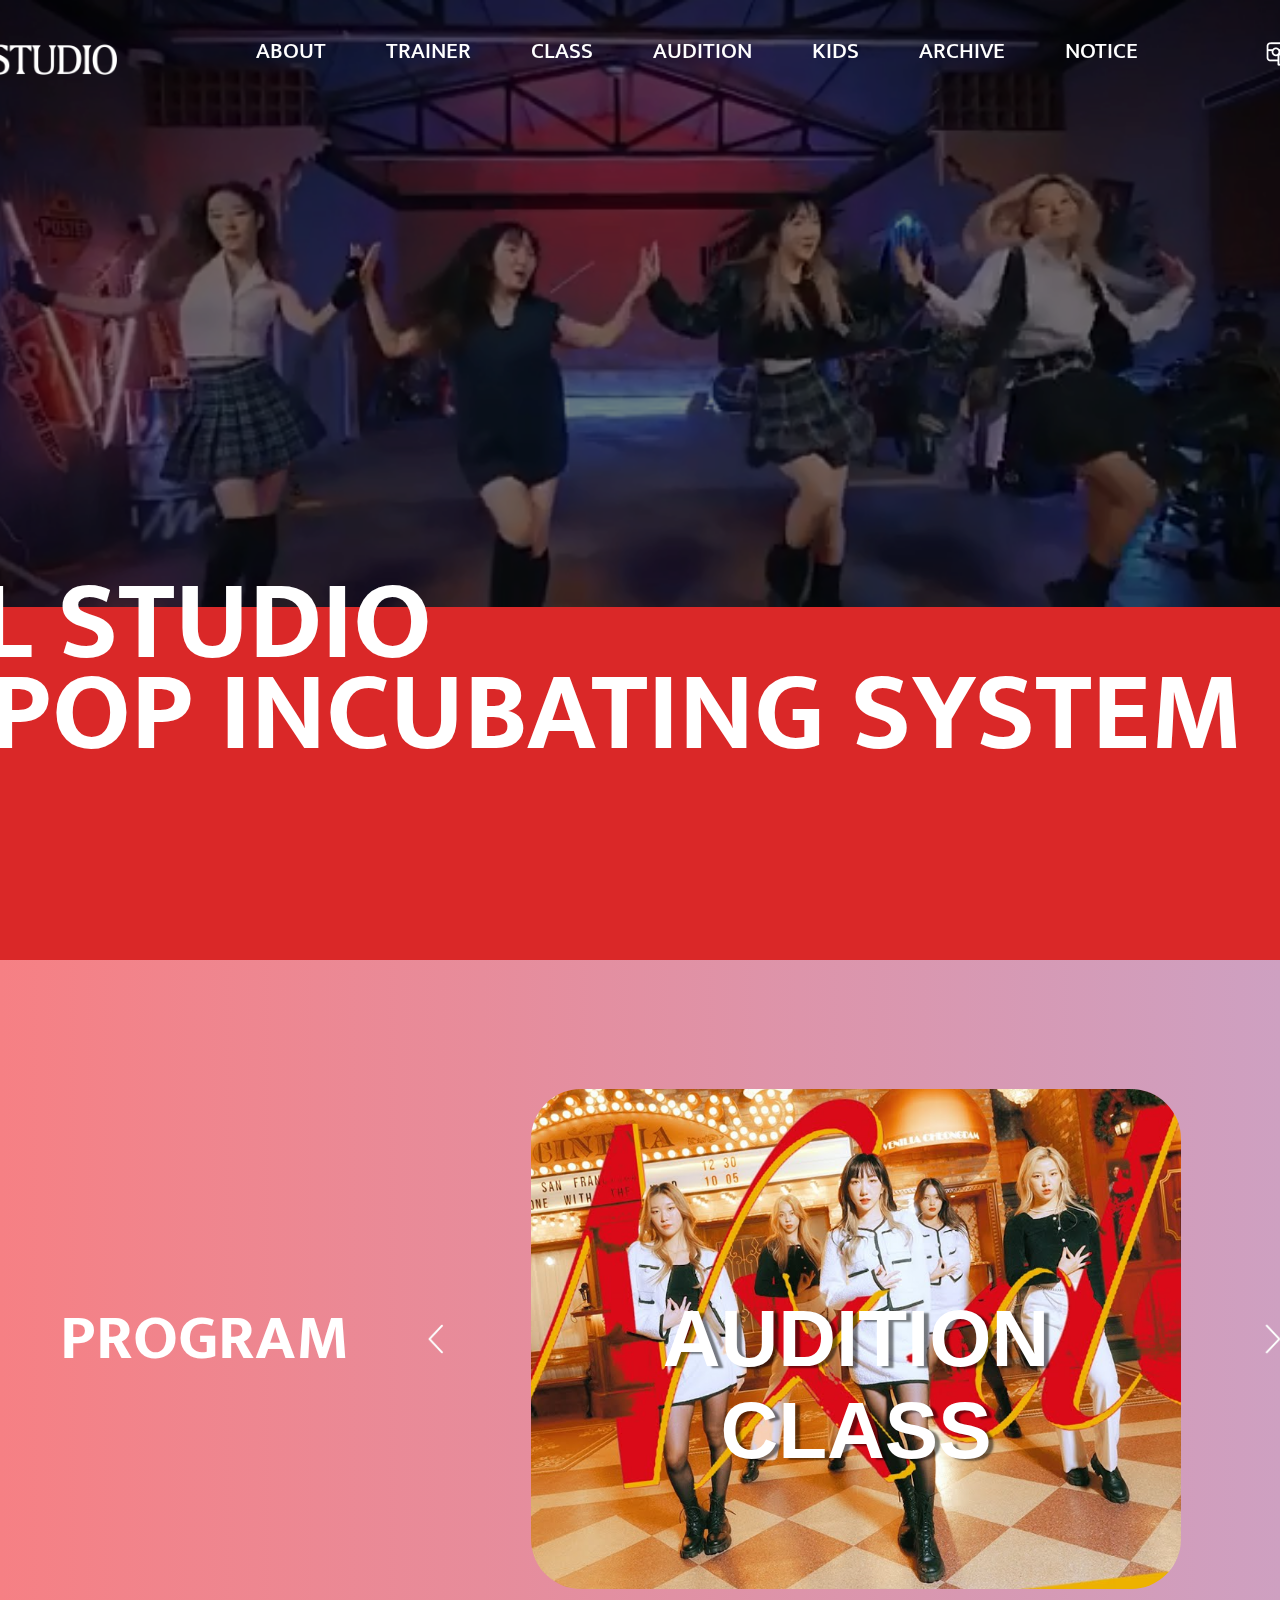
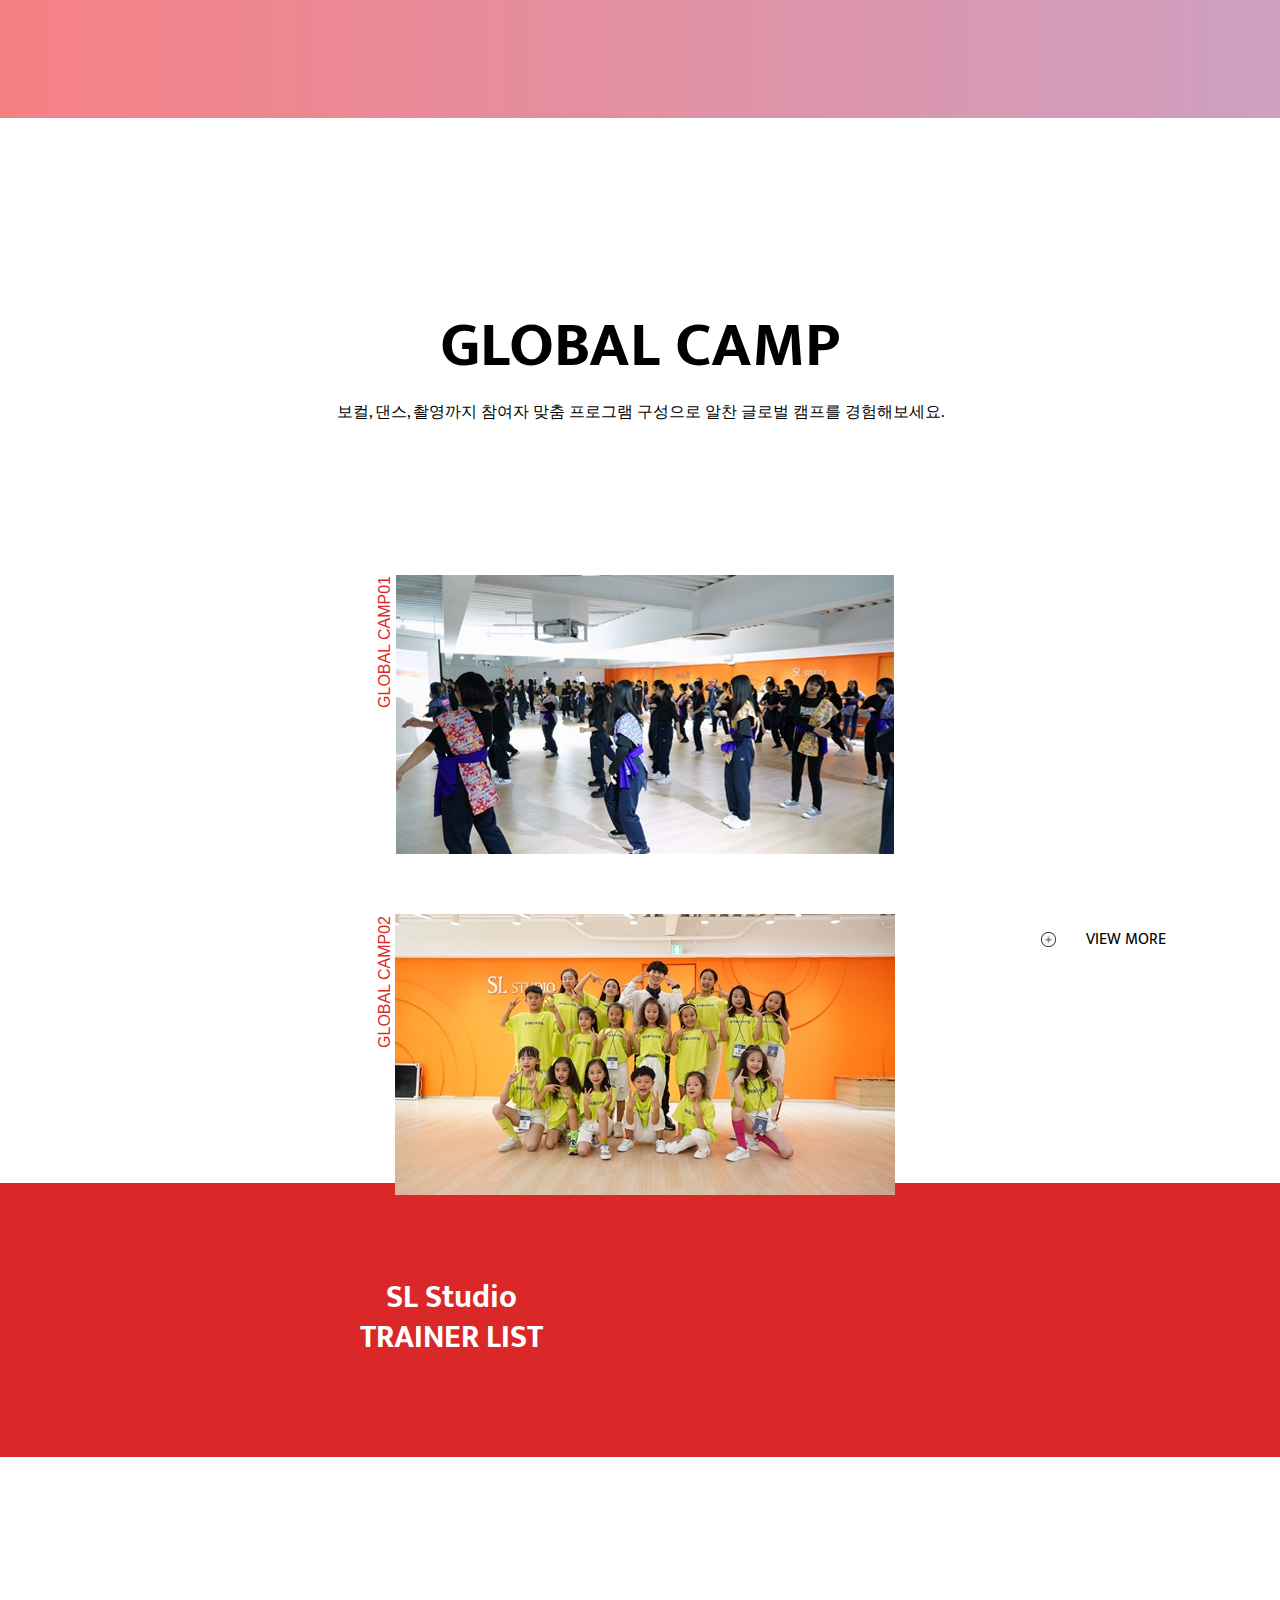
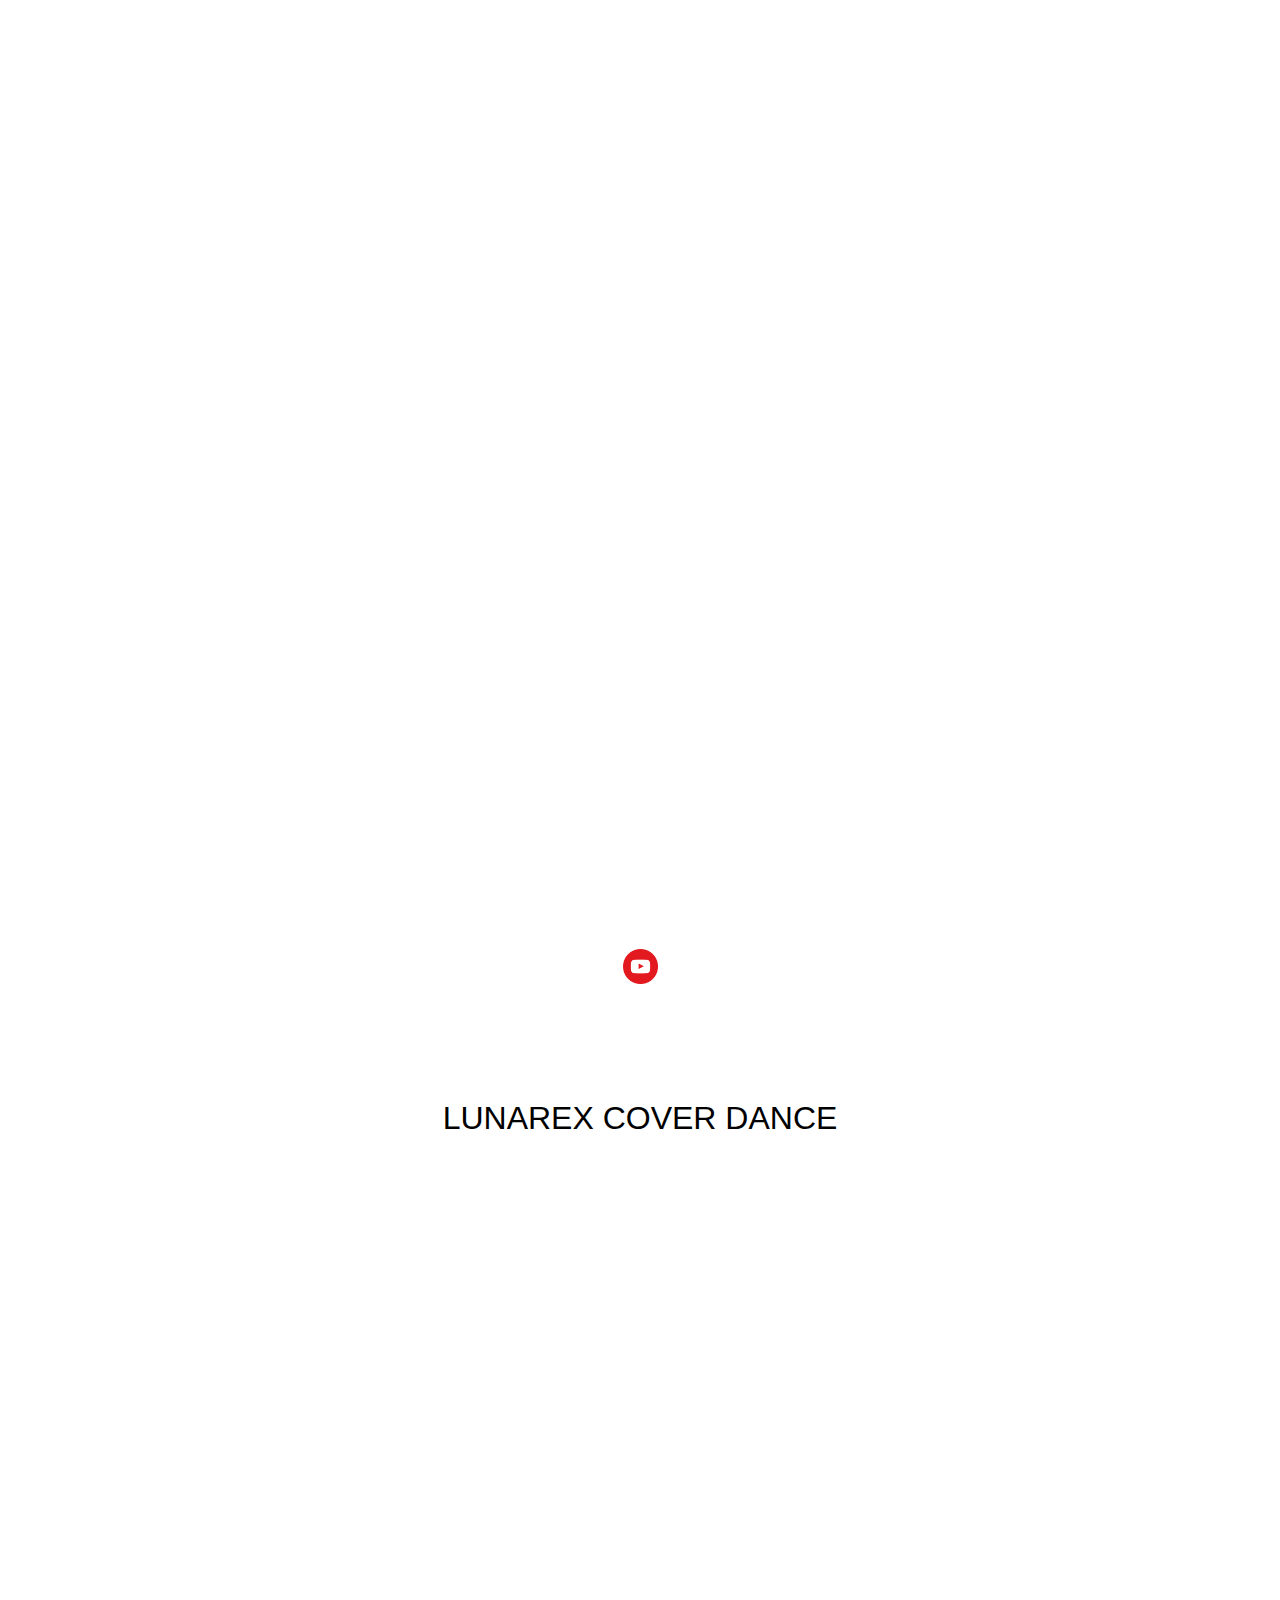
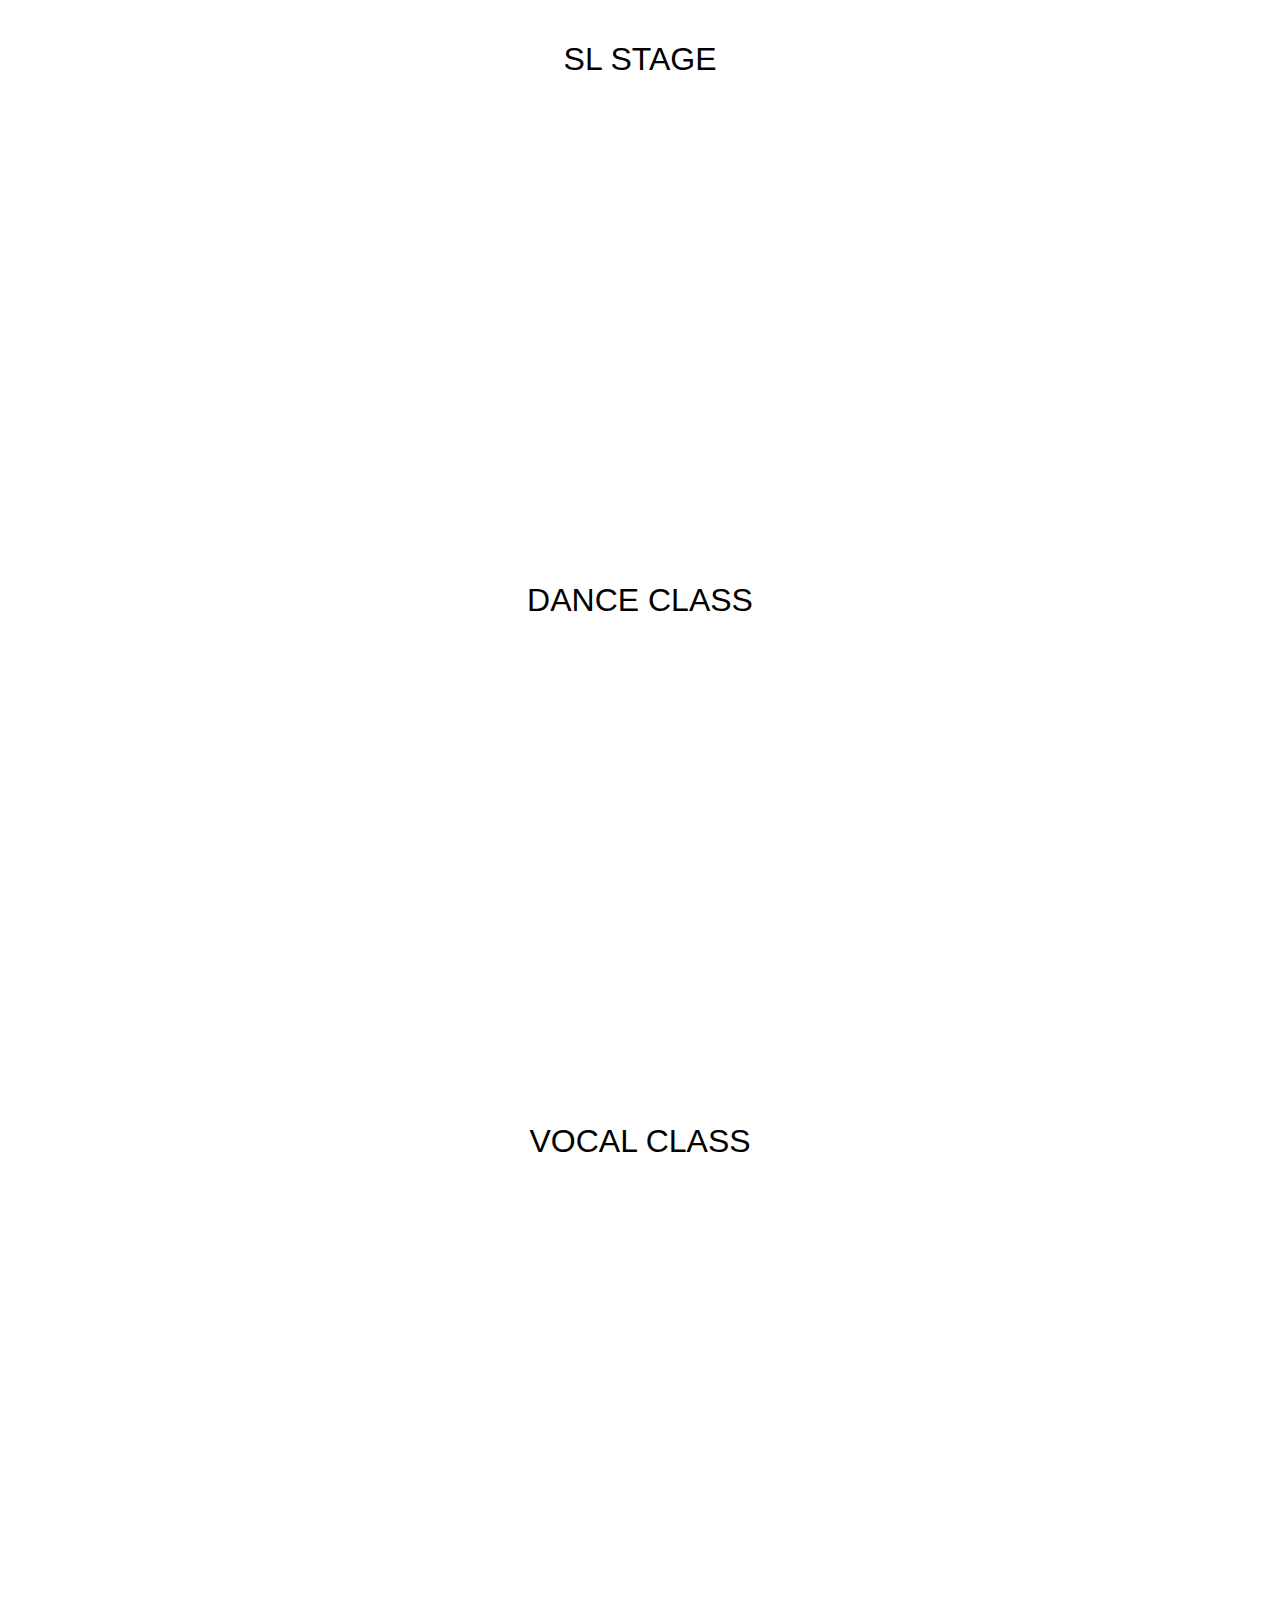
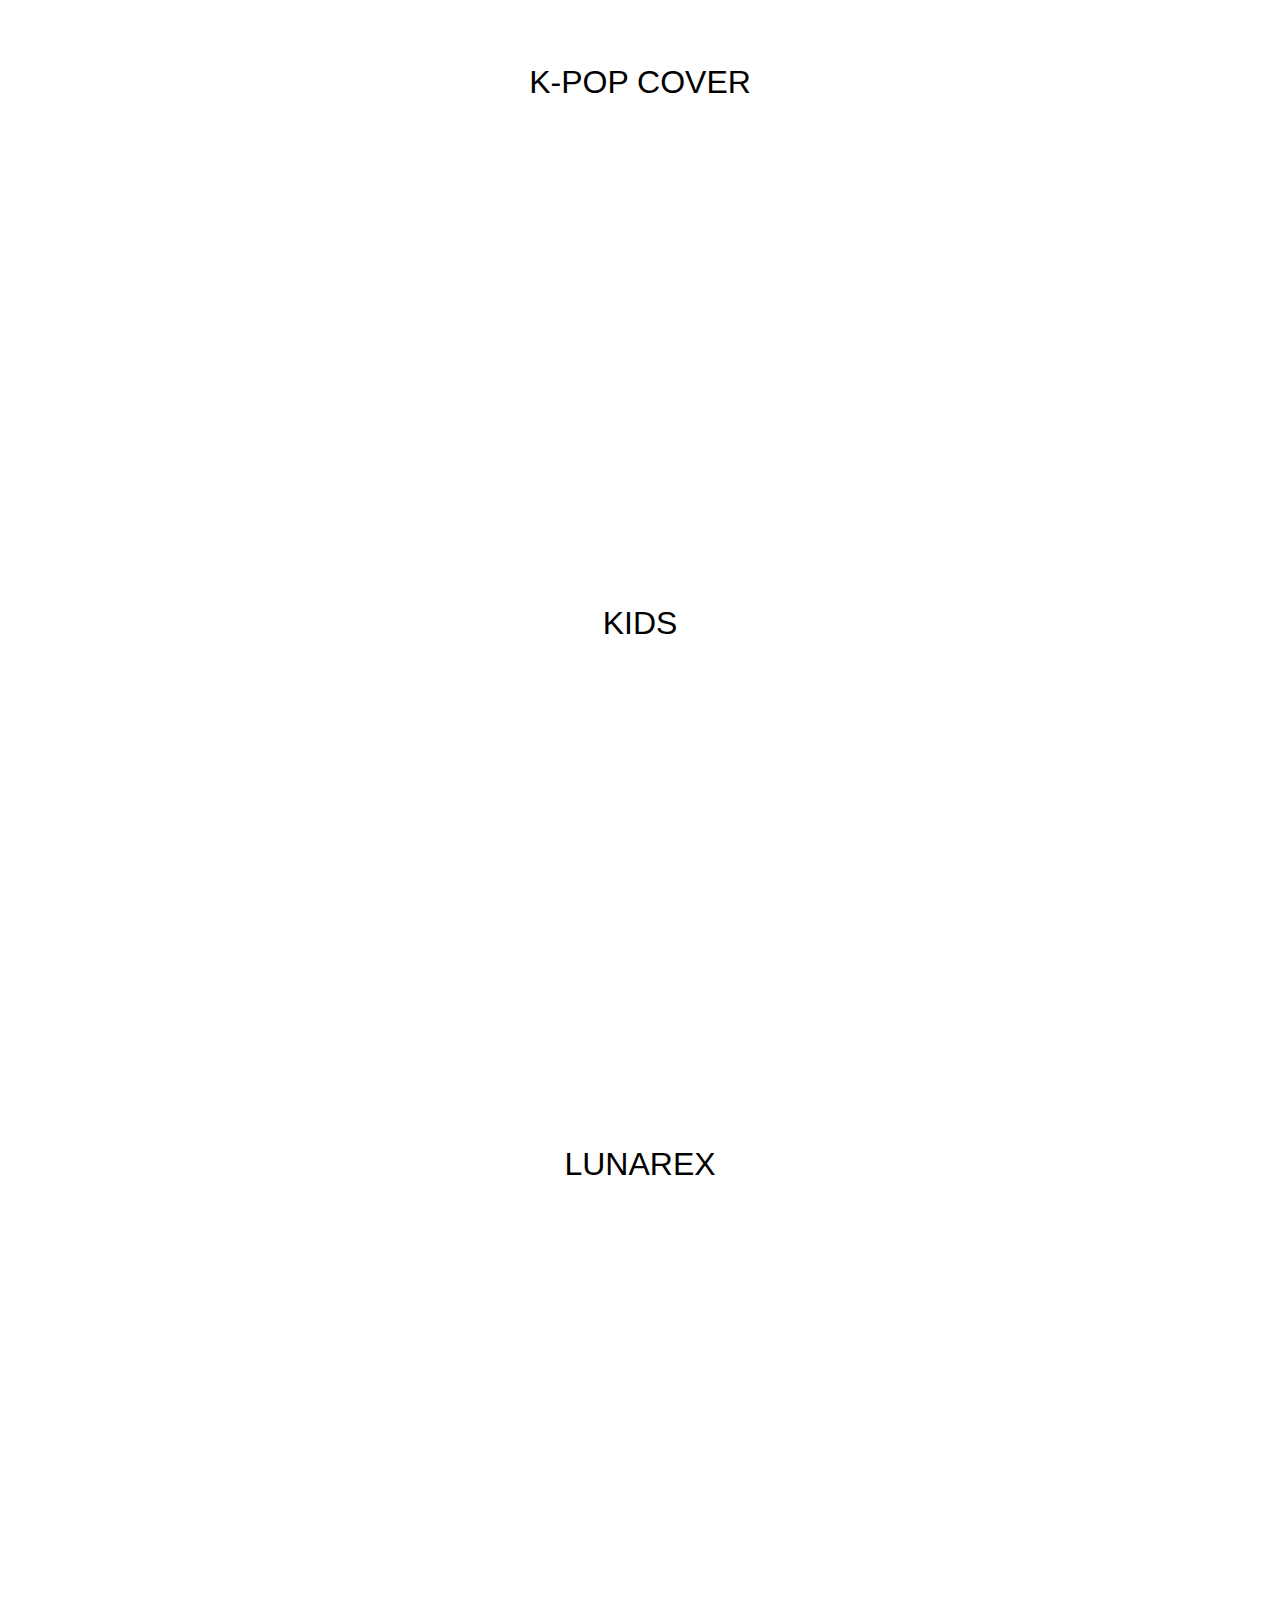
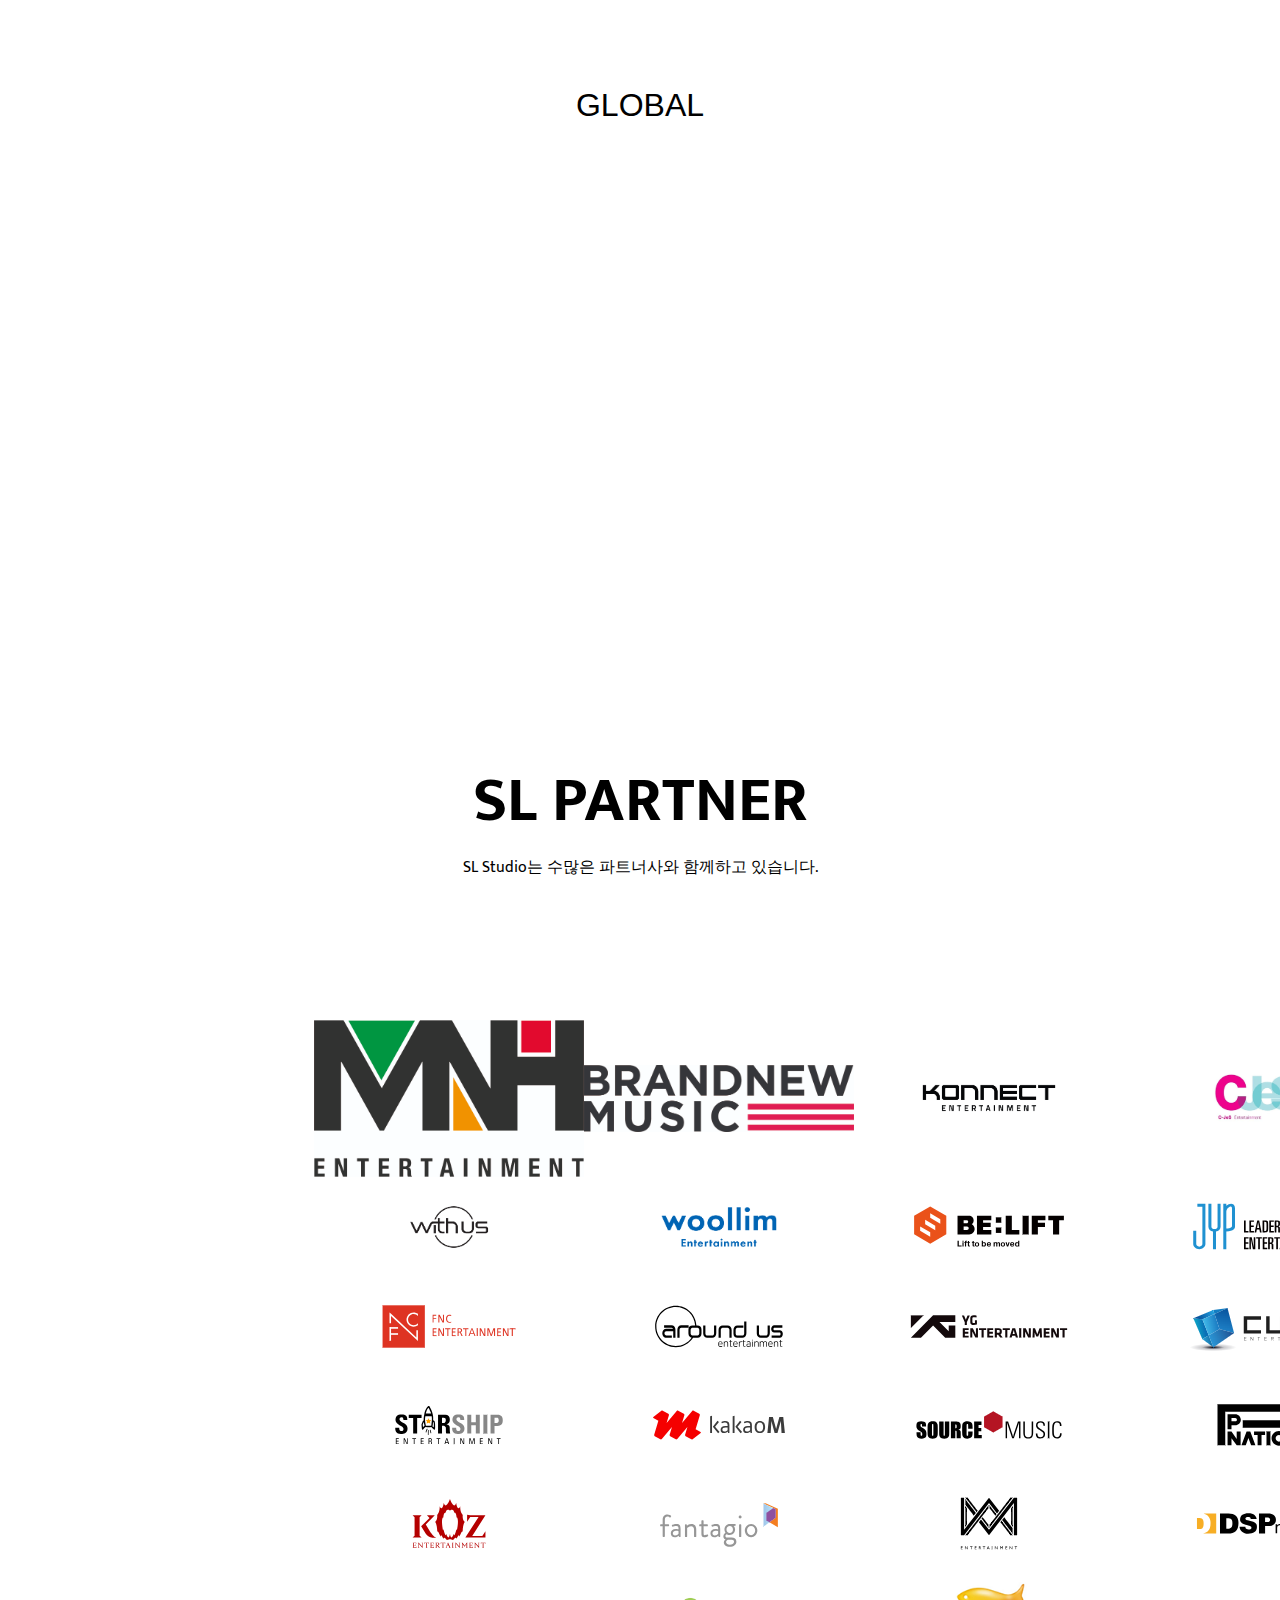
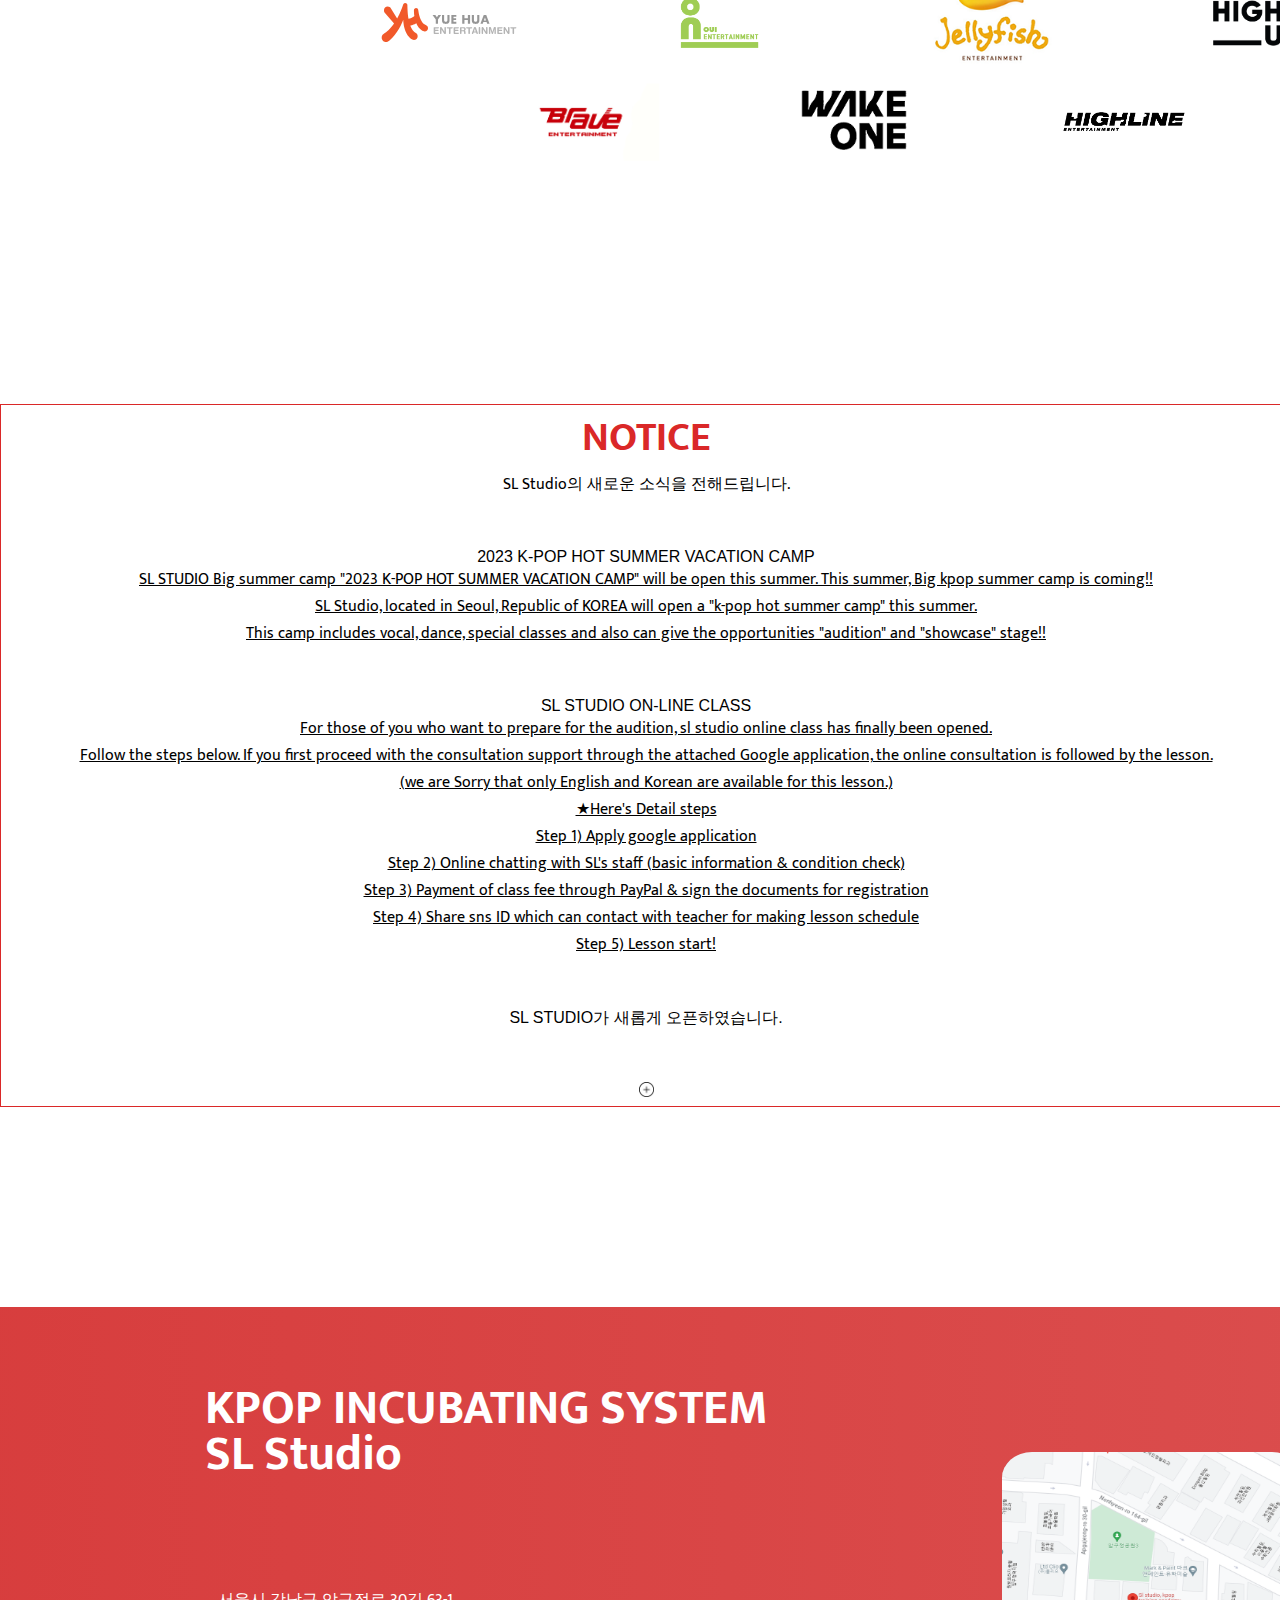
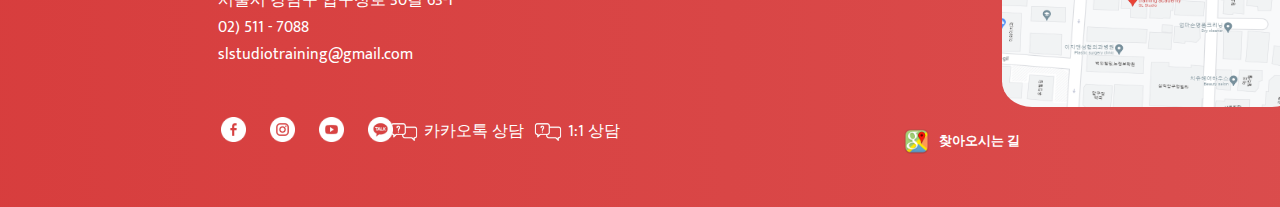
<file: SL스튜디오/video/index.html>
<!DOCTYPE html>
<html lang="en">

<head>
    <meta charset="UTF-8">
    <meta name="viewport" content="width=device-width, initial-scale=1.0">
    <title>SL스튜디오</title>
    <link rel="stylesheet" href="./css/ex4.css">
    <!-- <script src="https://code.jquery.com/jquery-3.7.1.min.js"></script> -->
    <script src="./js/jquery-1.9.1.min.js"></script>
    <script src="./js/jquery.easing.1.3.min.js"></script>
    <script src="./js/script.4.js"></script>
</head>

<body>

    <div id="section1">
        <div id="header" class="cf">
            <h1 class="logo"><span>SL스튜디오</span><img src="./img/logo.png" alt="logo"></h1>
            <div id="nav">
                <ul>
                    <li><a href="#">ABOUT</a>
                        <ul class="ABOUT1">
                            <li><a href="#">SL STUDIO</a></li>
                            <li><a href="#">GREETING</a></li>
                            <li><a href="#">FACILITY</a></li>
                        </ul>
                    </li>
                    <li><a href="#">TRAINER</a>
                        <ul class="TRAINER1">
                            <li><a href="#">TRAINER</a></li>
                        </ul>
                    </li>
                    <li><a href="#">CLASS</a>
                        <ul class="CLASS1">
                            <li><a href="#">CLASS</a></li>
                        </ul>
                    </li>
                    <li><a href="#">AUDITION</a>
                        <ul class="AUDITION1">
                            <li><a href="#">AUDITION</a></li>
                        </ul>
                    </li>
                    <li><a href="#">KIDS</a>
                        <ul class="KIDS1">
                            <li><a href="#">KIDS</a></li>
                        </ul>
                    </li>
                    <li><a href="#">ARCHIVE</a>
                        <ul class="ARCHIVE1">
                            <li><a href="#">PHOTO</a></li>
                            <li><a href="#">VIDEO</a></li>
                            <li><a href="#">GLOBAL CAMP</a></li>
                        </ul>
                    </li>
                    <li><a href="#">NOTICE</a>
                        <ul class="NOTICE1">
                            <li><a href="#">NEWS</a></li>
                            <li><a href="#">FAQ</a></li>
                            <li><a href="#">CONTACT</a></li>
                        </ul>
                    </li>
                </ul>

            </div>
            <!-- 검색 -->
            <div id="search" class="fl">
                <nav class="searchs">
                    <a href="#"><img src="./img/search.png" alt="search"></a>
                    <div class="search1">
                        <input type="text" placeholder="검색어 입력">
                        <button>x</button>
                    </div>
                </nav>
            </div>

            <!-- sns -->
            <div id="social" class="fl">
                <nav class="socials">
                    <ul>
                        <li>
                            <a href="#" class="social1"><img src="./img/social-icon.png" alt="social"></a>
                            <ul>
                                <li><a href="#"><img src="./img/icon-facebook.png" alt="facebook"></a></li>
                                <li><a href="#"><img src="./img/icon-instagram.png" alt="instagram"></a></li>
                                <li><a href="#"><img src="./img/icon-twitter.png" alt="twitter"></a></li>
                                <li><a href="#"><img src="./img/icon-youtube.png" alt="youtube"></a></li>
                                <li><a href="#"><img src="./img/kakaotalk_icon.png" alt="kakaotalk"></a></li>
                                <li><a href="#"><img src="./img/naver_icon.png" alt="naver"></a></li>
                            </ul>
                        </li>
                    </ul>
                </nav>
            </div>
        </div>
        <div id="videoWrap">
            <video autoplay loop muted poster="./img/20231012_145624.png" id="videoBg">
                <source src="./video/video_144900551.mp4" type="video/mp4">
            </video>
        </div>
        <div id="container">
            <h3>
                <p>SL STUDIO</p>
                <p>KPOP INCUBATING SYSTEM</p>
            </h3>
        </div>
    </div>
    <div id="section2">
        <div id="h_2">
            <h1>PROGRAM</h1>
            <div id="slideWrap">
                <ul class="slide1">
                    <li><a href="#">
                            <p>AUDITION CLASS</p>
                        </a></li>
                    <li><a href="#">
                            <p>VOCAL CLASS</p>
                        </a></li>
                    <li><a href="#">
                            <p>DANCE CLASS</p>
                        </a></li>
                    <li><a href="#">
                            <p>PRIVATE 1:1</p>
                        </a></li>
                </ul>
            </div>

            <div class="prev">
                <img src="./img/rightarrow_2.png" class="prev" width="30" height="32" alt="left1">
            </div>
            <div class="next">
                <img src="./img/rightarrow_3.png" class="next" width="30" height="32" alt="right1">
            </div>
        </div>
    </div>

    <div id="section3">
        <div id="h_3">
            <h3>GLOBAL CAMP</h3>
            <p>보컬, 댄스, 촬영까지 참여자 맞춤 프로그램 구성으로 알찬 글로벌 캠프를 경험해보세요.</p>
            <div id="globa_l">
                <ul class="global01">
                    <li><a href="#">
                            <p>SL Studio 글로벌캠프: 일본 오키나와현 학생들</p>
                            <h1>GLOBAL CAMP01</h1>
                        </a>
                    </li>

                    <li><a href="#">
                            <p>SL Studio 글로벌캠프: 중국 키즈모델</p>
                            <h1>GLOBAL CAMP02</h1>
                        </a>

                    </li>

                </ul>

            </div>

            <div class="plus">
                <ul>
                    <li>
                        <a href="http://www.sl-studio.co.kr/?p=14"><img src="./img/plus_icon.png" class="plus"
                                width="15" height="15" alt="plus"><span class="plus01">VIEW MORE</span></a>
                    </li>
                </ul>
            </div>
        </div>




    </div>

    <div id="section4">
        <div id="h_4">
            <a href="#">
                <h3>SL Studio <br> TRAINER LIST</h3>
            </a>
        </div>
        <div class="tex_t">
            <a href="#">
                <MARQUEE width="1000">"VOCAL" "DANCE" "INSTRUMENT" "ACTING" "SPECIAL"</MARQUEE>
            </a>
        </div>
    </div>

    <div id="section5">


        <div id="h_5">
            <span class='title'>WE ARE #SL STUDIO <br>▼</span>
            <div class="youtub_e01">
                <a href="#"><img src="./img/1491580651-yumminkysocialmedia28_83061.png" alt="youtube">
                    <p>youtube바로가기</p>
                </a>
            </div>
        </div>


        <div class="youtub_e">

            <p>LUNAREX COVER DANCE</p>
            <iframe width="560" height="315" src="https://www.youtube.com/embed/EU34JMYs1ks?si=fVA-JfWcDMHZBPku"
                title="YouTube video player" frameborder="0"
                allow="accelerometer; autoplay; clipboard-write; encrypted-media; gyroscope; picture-in-picture; web-share"
                allowfullscreen></iframe>

            <p>SL STAGE</p>
            <iframe width="560" height="315" src="https://www.youtube.com/embed/ow1PuoKLUPk?si=x-IkEQdV-bJuDj7N"
                title="YouTube video player" frameborder="0"
                allow="accelerometer; autoplay; clipboard-write; encrypted-media; gyroscope; picture-in-picture; web-share"
                allowfullscreen></iframe>

            <p>DANCE CLASS</p>
            <iframe width="560" height="315" src="https://www.youtube.com/embed/h3o4Wdd2BXw?si=amhziCfpqc4Tq742"
                title="YouTube video player" frameborder="0"
                allow="accelerometer; autoplay; clipboard-write; encrypted-media; gyroscope; picture-in-picture; web-share"
                allowfullscreen></iframe>

            <p>VOCAL CLASS</p>
            <iframe width="560" height="315" src="https://www.youtube.com/embed/JouErslLIbE?si=_MxoWgR1Z4g2GlvB"
                title="YouTube video player" frameborder="0"
                allow="accelerometer; autoplay; clipboard-write; encrypted-media; gyroscope; picture-in-picture; web-share"
                allowfullscreen></iframe>
            <p>K-POP COVER</p>
            <iframe width="560" height="315" src="https://www.youtube.com/embed/L7wGcVp83Ag?si=_0n9-o2WGtL82IKW"
                title="YouTube video player" frameborder="0"
                allow="accelerometer; autoplay; clipboard-write; encrypted-media; gyroscope; picture-in-picture; web-share"
                allowfullscreen></iframe>
            <p>KIDS</p>
            <iframe width="560" height="315" src="https://www.youtube.com/embed/Jy7mjhMl0Xk?si=RUIvDAfr4tnXK6Mn"
                title="YouTube video player" frameborder="0"
                allow="accelerometer; autoplay; clipboard-write; encrypted-media; gyroscope; picture-in-picture; web-share"
                allowfullscreen></iframe>
            <p>LUNAREX</p>
            <iframe width="560" height="315" src="https://www.youtube.com/embed/Lpecj6hi9SM?si=OAH56B3mTPN_DRQ-"
                title="YouTube video player" frameborder="0"
                allow="accelerometer; autoplay; clipboard-write; encrypted-media; gyroscope; picture-in-picture; web-share"
                allowfullscreen></iframe>
            <p>GLOBAL</p>
            <iframe width="560" height="315" src="https://www.youtube.com/embed/ZPg1LcoVQ18?si=dT8IpX0imIEzzXAi"
                title="YouTube video player" frameborder="0"
                allow="accelerometer; autoplay; clipboard-write; encrypted-media; gyroscope; picture-in-picture; web-share"
                allowfullscreen></iframe>
        </div>

    </div>






    </div>

    <div id="section6">
        <h1>SL PARTNER</h1>
        <p>SL Studio는 수많은 파트너사와 함께하고 있습니다.</p>
        <div class="logo_img">
            <img src="./img/logo02.png" alt="logo">
        </div>
    </div>


    <div id="section7">
        <h3>NOTICE</h3>
        <p>SL Studio의 새로운 소식을 전해드립니다.</p>

        <div class="text_s1">
            <p>2023 K-POP HOT SUMMER VACATION CAMP</p>
            <a href="#">
                <span>SL STUDIO Big summer camp
                    "2023 K-POP HOT SUMMER VACATION CAMP" will be open this summer. This summer, Big kpop summer camp is
                    coming!! <br>
                    SL Studio, located in Seoul, Republic of KOREA will open a "k-pop hot summer camp" this summer.<br>
                    This camp includes vocal, dance, special classes and also can give the opportunities "audition" and
                    "showcase" stage!!
                </span></a>

        </div>
        <div class="text_s2">
            <p>SL STUDIO ON-LINE CLASS</p>
            <a href="#">
                <span>For those of you who want to prepare for the audition, sl studio online class has finally
                    been opened.<br>Follow the steps below. If you first proceed with the consultation support
                    through the attached Google application, the online consultation is followed by the lesson.<br>
                    (we are Sorry that only English and Korean are available for this lesson.)<br>
                    ★Here's Detail steps<br>Step 1) Apply google application<br>
                    Step 2) Online chatting with SL's staff (basic information & condition check)<br>
                    Step 3) Payment of class fee through PayPal & sign the documents for registration<br>
                    Step 4) Share sns ID which can contact with teacher for making lesson schedule<br>
                    Step 5) Lesson start!
                </span></a>





        </div>

        <div class="text_s3">
            <a href="#">
                <p>SL STUDIO가 새롭게 오픈하였습니다.</p>
            </a>

        </div>
        <div class="plus_01">
            <ul>
                <li><a href="http://www.sl-studio.co.kr/?p=15"><img src="./img/plus_icon.png" width="15" height="15"
                            alt="plus"></a>
                </li>
            </ul>
        </div>


    </div>

    <div id="section8">
        <h1>KPOP INCUBATING SYSTEM <br> SL Studio</h1>
        <p>서울시 강남구 압구정로 30길 63-1 <br> 02) 511 - 7088 <br>slstudiotraining@gmail.com</p>


        <div class="ic_img">
            <ul class="map01">
                <li>
                    <a href="https://www.google.com/maps/place/Sl+studio,+kpop+training+academy/data=!4m6!3m5!1s0x357ca392761e2bf5:0x6a7dbf7f4fd11a62!8m2!3d37.5231785!4d127.0292973!16s%2Fg%2F11h83wd_j0?entry=ttu"><img src="./img/map.png" alt="map" width="300" height="255">
                 </li>  
            </ul>   
            <ul class="map02">
                <li>
                    <a href=https://www.google.com/maps/place/Sl+studio,+kpop+training+academy/data=!4m6!3m5!1s0x357ca392761e2bf5:0x6a7dbf7f4fd11a62!8m2!3d37.5231785!4d127.0292973!16s%2Fg%2F11h83wd_j0?entry=ttu><img src="./img/google_location_maps_22371.png" alt="map" ><span>찾아오시는 길</span></a>
                 </li>  
            </ul>   
            <ul class="ico_n">
                <li>
                    <a href="#"><img src="./img/icon-facebook.png" alt="facebook"></a>
                    <a href="#"><img src="./img/icon-instagram.png" alt="instagram"></a>
                    <a href="#"><img src="./img/icon-youtube.png" alt="youtube"></a>
                    <a href="#"><img src="./img/kakaotalk_icon.png" alt="kakaotalk"></a>
                </li>
            </ul>
            <ul class="ico_n02">
                <li>
                    <a href="#"><img src="./img/business-icon.png" alt="business"><span>카카오톡 상담</span></a>
                    <a href="#"><img src="./img/business-icon.png" alt="business"><span>1:1 상담</span></a>
                </li>
            </ul>
                    
                       
                           
               
           


        </div>




    </div>
    </div>
</body>

</html>
</file>
<file: SL스튜디오/video/css/ex4.css>
@charset "utf-8";
@import url("https://fonts.googleapis.com/css2?family=Mukta:wght@500&display=swap");

* {
  margin: 0;
  padding: 0;
  border: 0;
  outline: 0;
}

.fl {
  float: left;
}

.cf::after {
  content: "";
  display: block;
  clear: both;
}

a {
  text-decoration: none;
}

ul,
li {
  list-style: none;
}

body {
  text-align: center;
  font-family: "Mukta", sans-serif;
  background-color: rgb(255, 255, 255);
}

h1 span {
  display: none;
}

/* 레이아웃 */
#section1 {
  width: 100%;
  height: 960px;
  overflow: hidden;
  position: relative;
}

/* header */

#header {
  width: 1440px;
  height: 100px;
  z-index: 9999;
  position: fixed;
  top: 0px;
  left: 50%;
  transform: translate(-50%, 0);
}

/* 로고 */
#header h1 {
  width: 198px;
  height: 60px;
  float: left;
}

#header .logo {
  width: 198px;
  height: 60px;
  margin-top: 27px;
}

#header .logo img {
  width: 196px;
  height: 48px;
}

/* 네비 */

#header #nav {
  width: 930px;
  height: 32px;
  float: left;
  margin-top: 35px;
  margin-left: 108px;
}

#header #nav>ul {
  width: 1000px;
  padding: 0;
}

#header #nav>ul>li {
  float: left;
}

#header #nav ul li a {
  display: block;
  font-size: 23px;
  line-height: 32px;
  height: 40px;
  color: #fff;
  text-decoration: none;
  font-weight: 500;
  padding: 0 30px;
}

#header #nav ul li ul {
  display: none;
}

#header #nav ul li ul li {
  display: block;
  width: 100%;
}

#header #nav ul li ul li a {
  display: block;
  width: 100%;
  height: 100%;
  font-size: 16px;
  padding: 0px;
  background-color: rgba(218, 40, 40, 0.282);
}

#header #nav ul ul a:hover,
#header #nav ul ul a:focus {
  background-color: rgba(218, 40, 40, 0.656);
}

/* 검색 */
#header #search {
  width: 30px;
  height: 30px;
  margin-top: -31px;
  float: right;
  margin-left: 198px;
  position: relative;
}

#header #search .searchs a {
  position: relative;
  width: 30px;
  height: 30px;
  display: block;
  /* padding-bottom: 30px; */
}

#header #search .searchs a img {
  width: 30px;
  height: 30px;
}

/* 검색어입력 */
#header #search .searchs .search1 {
  width: 250px;
  height: 30px;
  display: none;
  position: absolute;
  right: 0;
  top: 40px;
}

#header #search .searchs .search1 input {
  display: inline-block;
  width: 200px;
  height: 24px;
  background: rgba(0, 0, 0, 0);
  color: #fff;
  border: 1px solid #fff;
  padding-left: 5px;
}

#header #search .searchs .search1 button {
  display: inline-block;
  width: 30px;
  height: 30px;
  line-height: 100%;
  font-size: 1.5em;
  color: #fff;
  background-color: transparent;
}

/* sns */
#header #social {
  width: 32px;
  height: 32px;
  float: right;
  left: -63px;
  margin-top: -32px;
  position: relative;
}

#header #social .socials>ul>li {
  width: 32px;
  height: 32px;
}

#header #social .socials>ul>li>a {
  position: relative;
  width: 32px;
  height: 32px;
  display: block;
}

/* sns iconWrap */
#header #social .socials .social1 img {
  width: 32px;
  height: 32px;
}

#header #social ul li a img {
  width: 25px;
  height: 25px;
}

#header #social ul ul {
  display: none;
}

#header #social ul ul li {
  padding: 3px;
}

#header #social .socials>ul>li>a+ul {
  /* +는 형제요소중 바로 뒤에오는 요소 */
  position: absolute;
  top: 45px;
  left: 0;
}

#header #social .socials ul ul a {
  display: block;
}

#header #social .socials ul ul a:hover,
#header #social .socials ul ul a:focus {
  transform: scale(1.3);
}

/* 비디오 영역 */
#section1>#videoWrap {
  width: 100%;
  height: 960px;
  position: relative;
  z-index: 2;
  background-color: rgb(218, 40, 40);
}

#videoBg {
  width: 130%;
  height: auto;
  z-index: 1;
  filter: brightness(50%);
  position: absolute;
  top: 0;
  left: -15%;
}

/* 비디오 위 텍스트 */

#container {
  color: #fff;
  font-size: 6em;
  line-height: 95%;
  font-weight: bolder;
  position: absolute;
  bottom: 200px;
  text-align: left;
  z-index: 999;
  width: 1440px;
  left: 50%;
  transform: translate(-50%, 0);
}

/*section2 그라데이션 효과*/

#section2 {
  width: 100%;
  height: 758px;
  background: linear-gradient(270deg, #d9a4eb, #a6c0fe, #f68084);

  background-size: 400% 400%;
  animation: gradient 10s ease infinite;
}

@keyframes gradient {
  0% {
    background-position: 0% 50%;
  }

  50% {
    background-position: 100% 50%;
  }

  100% {
    background-position: 0% 50%;
  }
}

/*section2 사진/움직이는 효과*/
/* #section2 #h_2 .slide1 {
  overflow: hidden;
} */

#section2 #h_2 {
  position: relative;
  width: 1440px;
  height: 758px;
  left: 50%;
  transform: translate(-50%, 0);
}

#section2 #h_2 #slideWrap {
  position: relative;
  top: 50%;
  left: 65%;
  transform: translate(-50%, -50%);
  width: 650px;
  height: 500px;
  overflow: hidden;
}

#section2 #h_2 .slide1 {
  width: 650px;
  height: 500px;
  position: relative;
  border-radius: 50px;
  overflow: hidden;

}

#section2 #h_2 .slide1 li {
  width: 650px;
  height: 500px;
  position: absolute;
}

#section2 #h_2 .slide1 li a {
  cursor: pointer;
  display: block;
  width: 100%;
  height: 100%;
}


#section2 #h_2 .slide1 li:nth-child(1) {
  background: url(../img/img_1.png) no-repeat center center/cover;
  left: 0;
}

#section2 #h_2 .slide1 li:nth-child(2) {
  background: url(../img/img_2.png) no-repeat center center/cover;
  left: 100%;
}

#section2 #h_2 .slide1 li:nth-child(3) {
  background: url(../img/img_3.png) no-repeat center center/cover;
  left: 200%;
}

#section2 #h_2 .slide1 li:nth-child(4) {
  background: url(../img/img_4.png) no-repeat center center/cover;
  left: 300%;

}

#section2 #h_2 .slide1 li:hover {
  transition: 1s;
  box-shadow: rgba(218, 40, 40, 0.391) 0px -250px 100px -30px inset;
}






/* 그라데이션 위 화살표 */

#section2 .prev {
  position: absolute;
  top: 50%;
  left: 35%;
  transform: translate(0, -50%);
  cursor: pointer;
}

#section2 .next {
  position: absolute;
  top: 50%;
  right: 5%;
  transform: translate(0, -50%);
  cursor: pointer;
}

#section2 .prev:hover,
#section2 .next:hover {
  border-radius: 50%;
  background-color: #ffffff25;
}

/* 그라데이션 이미지 밖 텍스트 */

#section2 #h_2 h1 {
  font-size: 4em;
  color: #fff;
  position: absolute;
  margin-top: 326px;
  margin-left: 140px;
}

/* 그라데이션 이미지 안 텍스트 */


#section2 #h_2 .slide1 li p {
  font-size: 5em;
  color: #ffffff;
  margin-top: 204px;
  font-weight: bolder;
  font-family: 'Wendy One', sans-serif;
  text-shadow: 5px 2px 2px rgba(0, 0, 0, 0.489);
}

/* section3 */

#section2 #h_3 {}


#section3 #h_3 h3 {
  font-size: 4em;
  color: #000000;
  margin-top: 175px;
}

#section3 #h_3 p {
  font-size: 1em;
}

#section3 #h_3 .global01 p {
  font-size: 1.1em;
  font-weight: bolder;
  color: rgb(0, 0, 0);
  opacity: 0;
  transition: opacity 1s ease-in-out;
}

#section3 #h_3 .global01:hover p {
  opacity: 1;
  transition: opacity 1s ease-in-out;
}



#section3 #h_3 .global01 h1 {
  color: rgb(218, 40, 40);
  font-family: 'Wendy One', sans-serif;
  font-size: 1em;
  font-weight: 100;
  position: absolute;
  transform: rotate(-90deg);
  margin-top: 60px;
  margin-left: -15px;
}


/* 이미지 */

#section3 #h_3 .global01 li:nth-child(1) {
  background: url(../img/20231030_143256.png) no-repeat center;
}

#section3 #h_3 .global01 li:nth-child(2) {
  background: url(../img/listImgFile_1661497548_0.jpg) no-repeat center;

}

#section3 #h_3 #globa_l .global01 {
 
  margin-left: 334px;
  margin-top: 118px;
  position: relative;
}

#section3 #h_3 #globa_l li {
  width: 622px;
  height: 340px;
  float: left;
  transition: transform 1s ease-in-out, filter 1s ease-in-out;
  cursor: pointer;



}

#section3 #h_3 #globa_l :hover li {
  transform: scale(1.1);
  transform-origin: center;

}



/* 플러스 아이콘 */

#section3 #h_3 .plus {
  vertical-align: middle;
  margin-top: 500px;


}

#section3 #h_3 .plus img {
  margin-top: -2px;
}

#section3 #h_3 .plus :hover {
  transform: scale(1.1);
}

/* 플러스 아이콘 옆 텍스트 */
#section3 #h_3 .plus .plus01 {
  color: #000000;
  padding: 30px;
}

/* #section4 */

#section4 {
  width: 100%;
  height: 274px;
  background: rgb(218, 40, 40);
  margin: 230px 0;


}

/* 텍스트 */
#section4 #h_4 h3 {
  font-size: 2em;
  color: #fff;
  line-height: 40px;
  position: absolute;
  margin-left: 360px;
  margin-top: 95px;



}

#section4 .tex_t a {
  font-size: 5em;
  font-weight: bolder;
  word-spacing: 40px;
  font-family: 'Wendy One', sans-serif;
  position: absolute;
  margin-top: 87px;
  margin-left: -400px;
  color: rgb(255, 255, 255);
  text-shadow: -6px 0px 0px #86060659;
}

/* section5 */

/* 유튜브 아이콘 */

#section5 .youtub_e01 {
  margin-top: 10px;
}

#section5 .youtub_e01 img {
  width: 35px;
  height: 35px;
}

#section5 .youtub_e01 img:hover {
  transform: scale(1.1);
}

#section5 .youtub_e01 p {
  font-size: 1em;
  color: rgb(255, 255, 255);
}




/* section5 텍스트/배경*/
#section5 {}

#section5 #h_5 {
  background-repeat: no-repeat;
  background-attachment: fixed !important;
  background-size: 100% !important;
  background-position: center top !important;
  padding-top: 50%;
  background: url(../img/y_1.png);
}


#section5 #h_5 .title {
  font-size: 4em;
  color: white;
  font-weight: bolder;

}

#section5 .youtub_e iframe {
  margin: 50px;



}



#section5 .youtub_e p {
  font-family: 'Wendy One', sans-serif;
  font-size: 2em;
  color: rgb(0, 0, 0);
  margin-top: 80px;
}

/* section6  */

#section6 {
  margin: 200px;
}

/* #section6 텍스트 */

#section6 h1 {
  font-size: 4em;
  color: #000000;
  font-weight: bold;
}

#section6 p {
  color: #000000;
  font-size: 1em;
}

/* section6 이미지  */
#section6 .logo_img {
  margin: 100px;
}

/* section7 */

#section7 {
  border: rgb(218, 40, 40) solid 0.5px;
  width: 1290px;
  margin: 0 auto;
}

#section7 h3 {
  font-size: 2.5em;
  color: rgb(218, 40, 40);
}

#section7 p {
  font-size: 1em;
}

/* text_s1 */
#section7 .text_s1 {

  margin: 50px;
  text-align: center;

}

#section7 .text_s1:hover {
  background-color: rgba(218, 40, 40, 0.064);
}

#section7 .text_s1 p {
  font-size: 1em;

  font-family: 'Wendy One', sans-serif;
}

#section7 .text_s1 span {
  color: #000000;
  font-size: 1em;
  text-decoration: underline;
}

/* text_s2*/

#section7 .text_s2 {

  margin: 50px;
  text-align: center;

}

#section7 .text_s2:hover {
  background-color: rgba(218, 40, 40, 0.064);
}

#section7 .text_s2 p {
  font-size: 1em;

  font-family: 'Wendy One', sans-serif;
}

#section7 .text_s2 span {
  color: #000000;
  font-size: 1em;
  text-decoration: underline;
}

/* text_s3 */

#section7 .text_s3 {

  margin: 50px;
  text-align: center;

}

#section7 .text_s3:hover {
  background-color: rgba(218, 40, 40, 0.064);
}

#section7 .text_s3 p {
  font-size: 1em;
  color: #000000;
  font-family: 'Wendy One', sans-serif;
}

/* 플러스 아이콘 */

#section7 .plus_01 {
  vertical-align: middle;
  margin-top: 10px;


}

#section7 .plus_01:hover {
  transform: scale(1.1);
}

/* section8 */

#section8 {
  margin-top: 200px;
  width: 100%;
  height: 500px;
  background: linear-gradient(270deg, #d11f1fbc, #d11f1fbb, #d11f1fdc);

  background-size: 400% 400%;
  animation: gradient 8s ease infinite;
}

@keyframes gradient {
  0% {
    background-position: 0% 50%;
  }

  50% {
    background-position: 100% 50%;
  }

  100% {
    background-position: 0% 50%;
  }
}

/* 텍스트 */
#section8 h1 {
  font-size: 3em;
  color: #ffffff;
  line-height: 95%;
  font-weight: bolder;
  position: absolute;
  text-align: left;
  left: 16%;
  margin-top: 80px;
}

#section8 p {
  font-size: 1em;
  color: #ffffff;
  position: absolute;
  text-align: left;
  left: 17%;
  margin-top: 280px;


}

/* 지도 */
#section8 .ic_img .map01 img {
  margin-left: 362px;
  position: absolute;
  margin-top: 145px;
  border-radius: 10%;
}

#section8 .ic_img .map02{
  
  position: absolute;
  text-align: left;
  right: 19.5%;
  margin-top: 420px;
}
#section8 .ic_img .map02 img{
  width: 25px;
  height: 25px;
  vertical-align: middle;

}
#section8 .ic_img .map02 span{
  color: #ffffff;
  font-size: 0.8em;
  font-weight: bolder;
  margin: 10px;
}

#section8 .ic_img .map02:hover{
  transform: scale(1.1);
}

/* sns 아이콘 */

#section8 .ic_img .ico_n {
  line-height: 95%;
  font-weight: bolder;
  position: absolute;
  text-align: left;
  left: 16.5%;
  margin-top: 400px;
}

#section8 .ic_img .ico_n img {
  width: 25px;
  height: 25px;
  padding: 10px;
}

#section8 .ic_img .ico_n img:hover {
  transform: scale(1.1);
}

#section8 .ic_img .ico_n02 {
  line-height: 95%;
  position: absolute;
  text-align: left;
  left: 30%;
  margin-top: 405px;
}

#section8 .ic_img .ico_n02 img {
  width: 40px;
  height: 40px;
  vertical-align: middle;
}

#section8 .ic_img .ico_n02 span{
  color: #ffffff;
  font-size: 1em;
  
}
</file>
